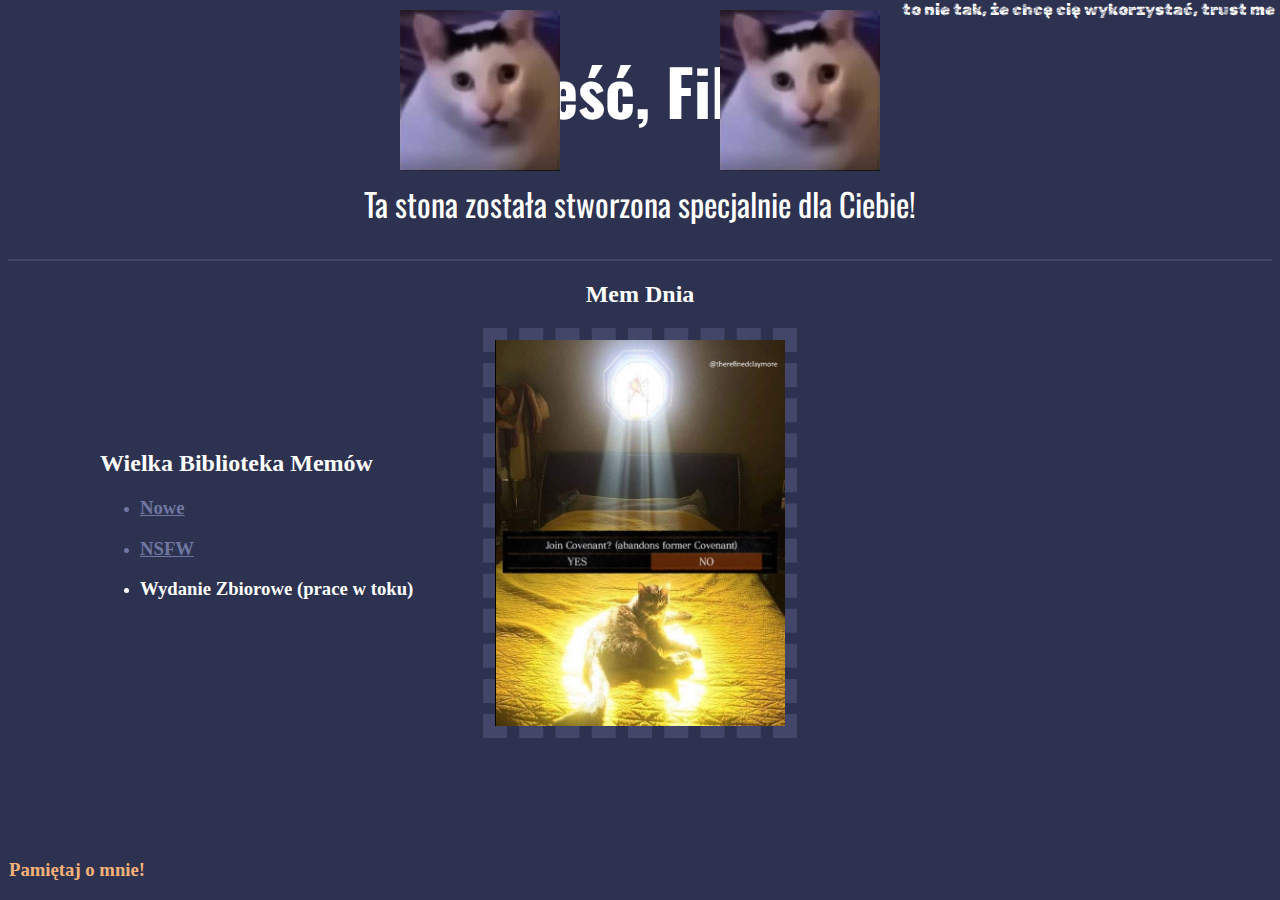
<file: Index.html>
<!DOCTYPE html>
<html lang="en">
<head>
    <meta charset="UTF-8">
    <meta name="viewport" content="width=device-width, initial-scale=1.0">
    <title>Super Memy</title>
    <link rel="preconnect" href="https://fonts.googleapis.com">
    <link rel="preconnect" href="https://fonts.gstatic.com" crossorigin>
    <link href="https://fonts.googleapis.com/css2?family=Rubik+Maps&display=swap" rel="stylesheet">
    <link rel="preconnect" href="https://fonts.googleapis.com">
    <link rel="preconnect" href="https://fonts.gstatic.com" crossorigin>
    <link href="https://fonts.googleapis.com/css2?family=Oswald:wght@500&display=swap" rel="stylesheet">
    <link rel="stylesheet" href="./style.css"/>
</head>
<body>
    <div class="gora">
        <h1>Cześć, Filip.</h1>
        <p>Ta stona została stworzona specjalnie dla Ciebie!</p>
    </div>
<hr color="424769">
    <div class="srodek">
        <h2>Mem Dnia</h2>
        <img id="GłówneZdj" src="./assets/Zdjęcia/covenant.PNG" alt="Covenant"/>
    </div>
    <div class="lewa">
        <h2>Wielka Biblioteka Memów</h2>
        <ul>
            <a id="nowelink" href="./nowe/index.html"><li><h3>Nowe</h3></li></a>
            <a id="nowelink" href="./NSFW/index.html"><li><h3>NSFW</h3></li></a>
            <li><h3>Wydanie Zbiorowe (prace w toku)</h3></li>
        </ul>
    </div>
<footer id="nie">to nie tak, że chcę cię wykorzystać, trust me</footer>
<a target="_blank" href="https://www.youtube.com/playlist?list=PLhd8ezQiinXkRnN5x-ku-gT99NmuV_TYv"><footer id="yt"><h3>Pamiętaj o mnie!</h3></footer></a>
<img id="cat" src="./assets/Zdjęcia/cat.PNG">
<img id="cat1" src="./assets/Zdjęcia/cat.PNG">
</body>
</html>
</file>
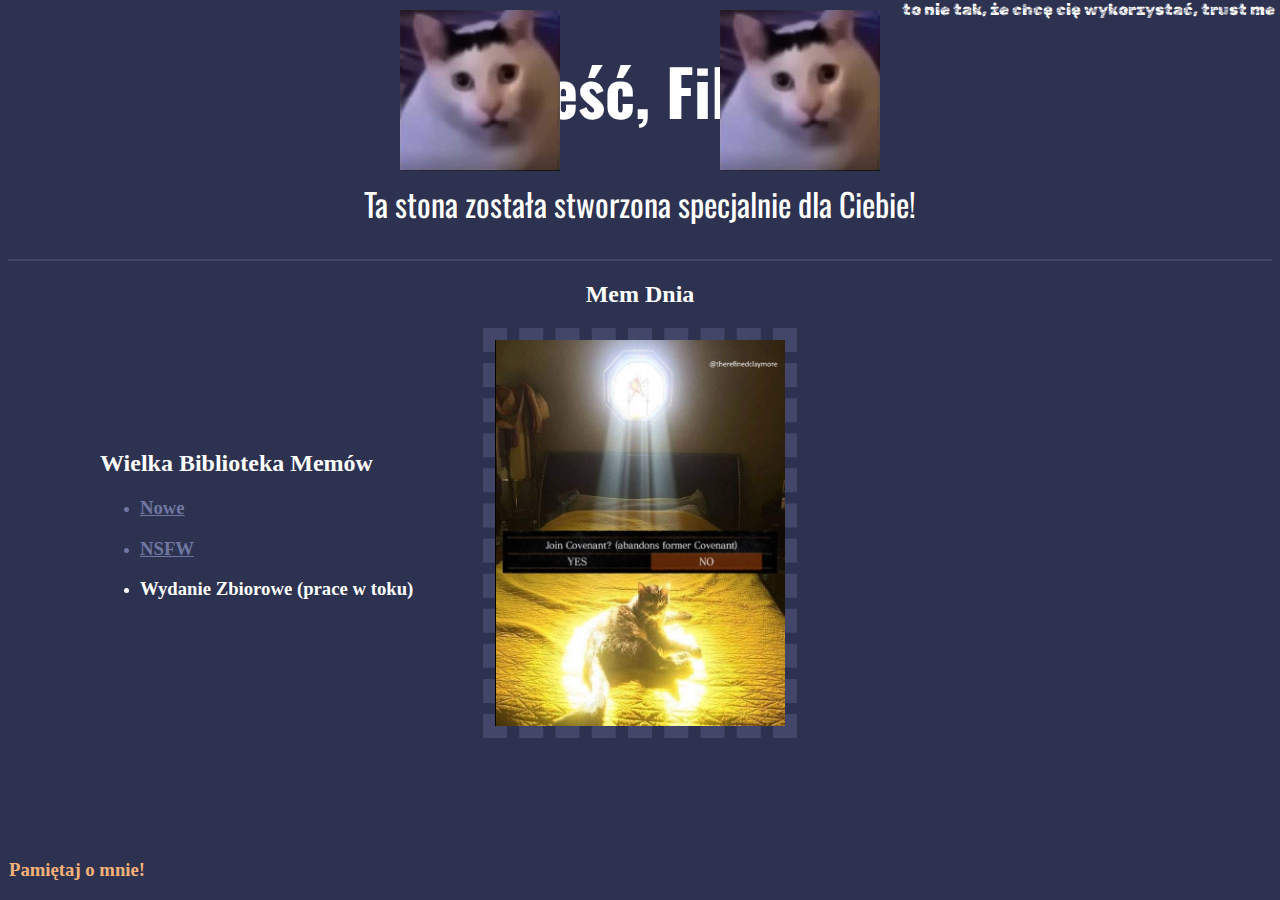
<file: index.html>
<!DOCTYPE html>
<html lang="en">
<head>
    <meta charset="UTF-8">
    <meta name="viewport" content="width=device-width, initial-scale=1.0">
    <title>Super Memy</title>
    <link rel="preconnect" href="https://fonts.googleapis.com">
    <link rel="preconnect" href="https://fonts.gstatic.com" crossorigin>
    <link href="https://fonts.googleapis.com/css2?family=Rubik+Maps&display=swap" rel="stylesheet">
    <link rel="preconnect" href="https://fonts.googleapis.com">
    <link rel="preconnect" href="https://fonts.gstatic.com" crossorigin>
    <link href="https://fonts.googleapis.com/css2?family=Oswald:wght@500&display=swap" rel="stylesheet">
    <link rel="stylesheet" href="./style.css"/>
</head>
<body>
    <div class="gora">
        <h1>Cześć, Filip.</h1>
        <p>Ta stona została stworzona specjalnie dla Ciebie!</p>
    </div>
<hr color="424769">
    <div class="srodek">
        <h2>Mem Dnia</h2>
        <img id="GłówneZdj" src="./assets/Zdjęcia/covenant.PNG" alt="Covenant"/>
    </div>
    <div class="lewa">
        <h2>Wielka Biblioteka Memów</h2>
        <ul>
            <a id="nowelink" href="./nowe/index.html"><li><h3>Nowe</h3></li></a>
            <a id="nowelink" href="./NSFW/index.html"><li><h3>NSFW</h3></li></a>
            <li><h3>Wydanie Zbiorowe (prace w toku)</h3></li>
        </ul>
    </div>
<footer id="nie">to nie tak, że chcę cię wykorzystać, trust me</footer>
<a target="_blank" href="https://www.youtube.com/playlist?list=PLhd8ezQiinXkRnN5x-ku-gT99NmuV_TYv"><footer id="yt"><h3>Pamiętaj o mnie!</h3></footer></a>
<img id="cat" src="./assets/Zdjęcia/cat.PNG">
<img id="cat1" src="./assets/Zdjęcia/cat.PNG">
</body>
</html>
</file>
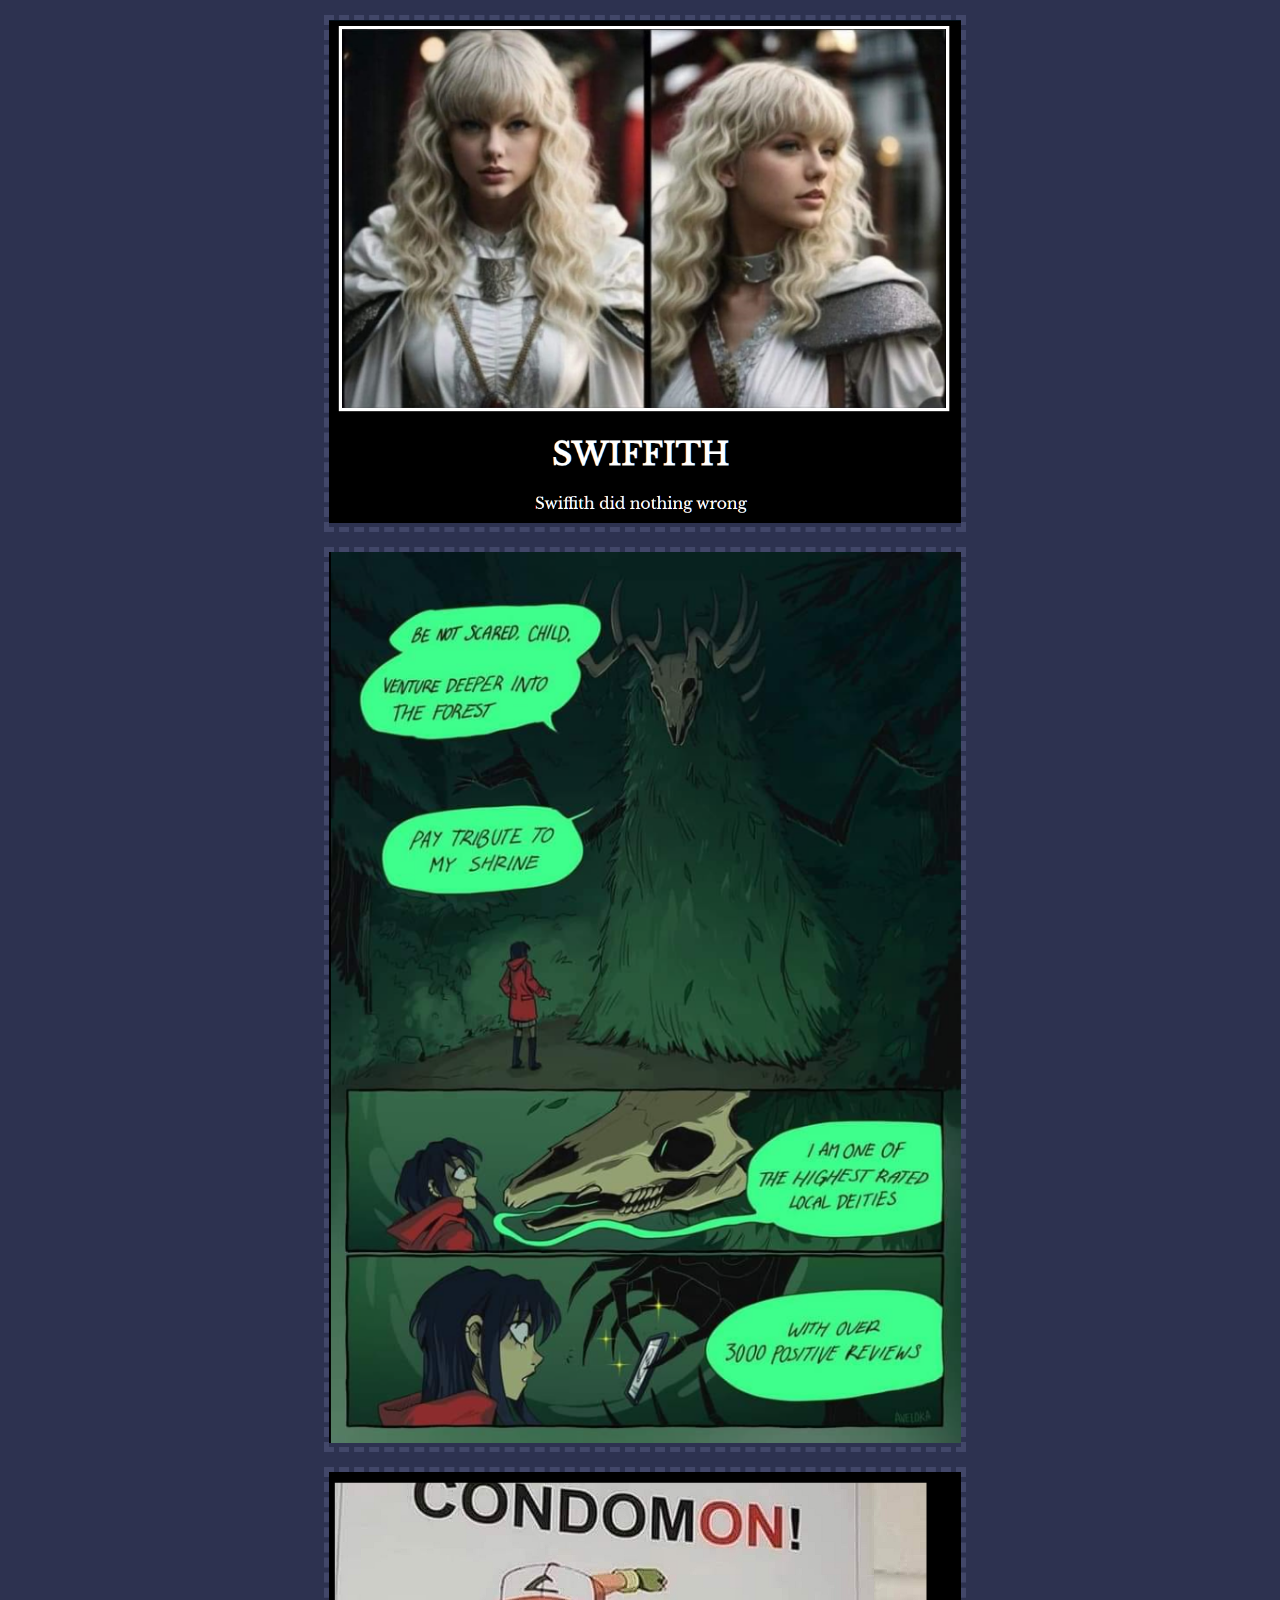
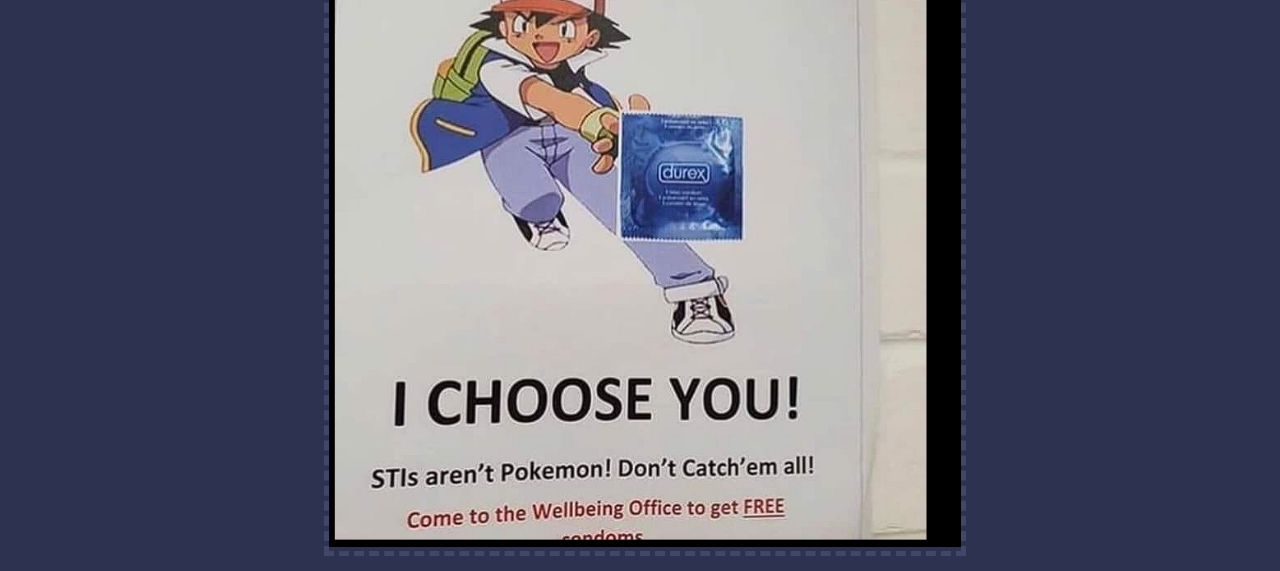
<file: nowe/index.html>
<!DOCTYPE html>
<html lang="en">
<head>
    <meta charset="UTF-8">
    <meta name="viewport" content="width=device-width, initial-scale=1.0">
    <title>Document</title>
    <link rel="stylesheet" href="./style.css"/>
</head>
<body>
    <div class="swiezynki">
        <img class="zdjecia" src="./memy/Capture.PNG"/>
    </div>
    <div class="swiezynki">
        <img class="zdjecia" src="./memy/reviw.PNG"/>
    </div>
    <div class="swiezynki">
        <img class="zdjecia" src="./memy/STI.PNG"/>
    </div>
</body>
</html>
</file>
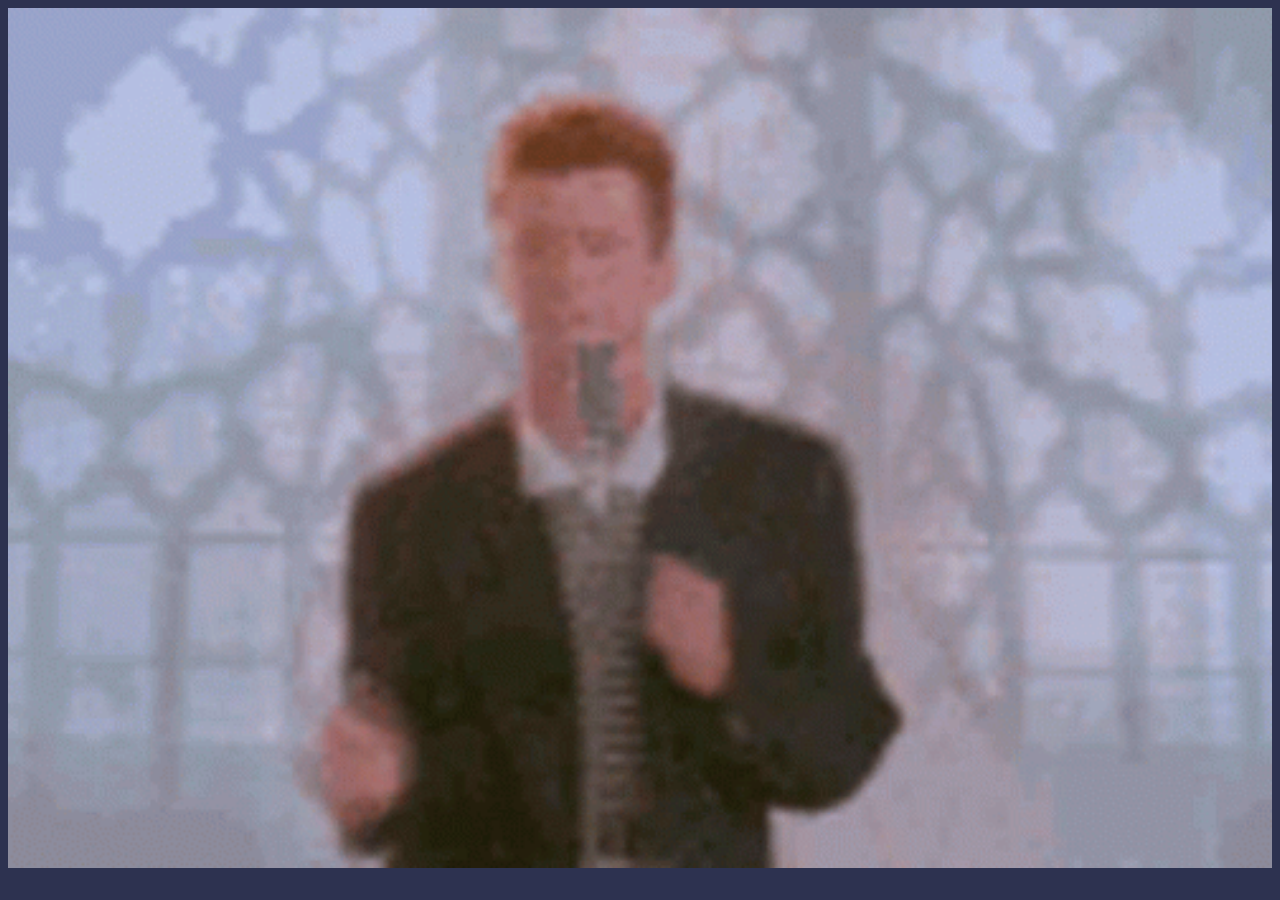
<file: NSFW/index.html>
<!DOCTYPE html>
<html lang="en">
<head>
    <meta charset="UTF-8">
    <meta name="viewport" content="width=device-width, initial-scale=1.0">
    <title>Document</title>
    <link rel="stylesheet" href="./style.css">
</head>
<body>
    <img src="./rick/rickroll.gif">
    <audio autoplay loop src="./rick/Rick-Roll-Sound-Effect.mp3"></audio>
</body>
</html>
</file>
<file: style.css>
body {
    background-color: rgb(45, 50, 80);
}
.gora {
    width: 100%;
    font-family: 'Oswald', sans-serif;
    text-align: center;
    font-size: 2rem;
    border: 5px;
    color: white;
    }
.srodek {
    border: 5px;
    text-align: center;
    color: white;
    }
.lewa {
    border: 5px;
    color: white;
    position: absolute;
    left: 100px;
    top: 430px;
}
#nie {
    font-family: 'Rubik Maps', system-ui;
    position: absolute;
    top: 0;
    right: 5px;
    color: white;
}
#GłówneZdj {
    width: 23%;
    border: 12px dashed rgb(66, 71, 105);

}
#yt {
    color: rgb(246, 177, 122);
    position: absolute;
    bottom: 0;
    left: 9px;
}
#nowelink {
    color: rgb(112, 119, 161);
}
#cat {
    position: fixed;
    top: 10px;
    left: 400px;
    width: 12.5%;
    
   
}
#cat1 {
    position: fixed;
    top: 10px;
    right: 400px;
    width: 12.5%;

}
</file>
<file: nowe/style.css>
body {
    background-color: rgb(45, 50, 80);
}
.swiezynki {
    width: 50%;
    margin: 15px;
    margin-left: 25%;
    border: 5px dashed rgb(66, 71, 105);
}
.zdjecia {
    width: 100%;
}
</file>
<file: NSFW/style.css>
img {
    width: 100%;
}
body {
    background-color: rgb(45, 50, 80);
}
</file>
